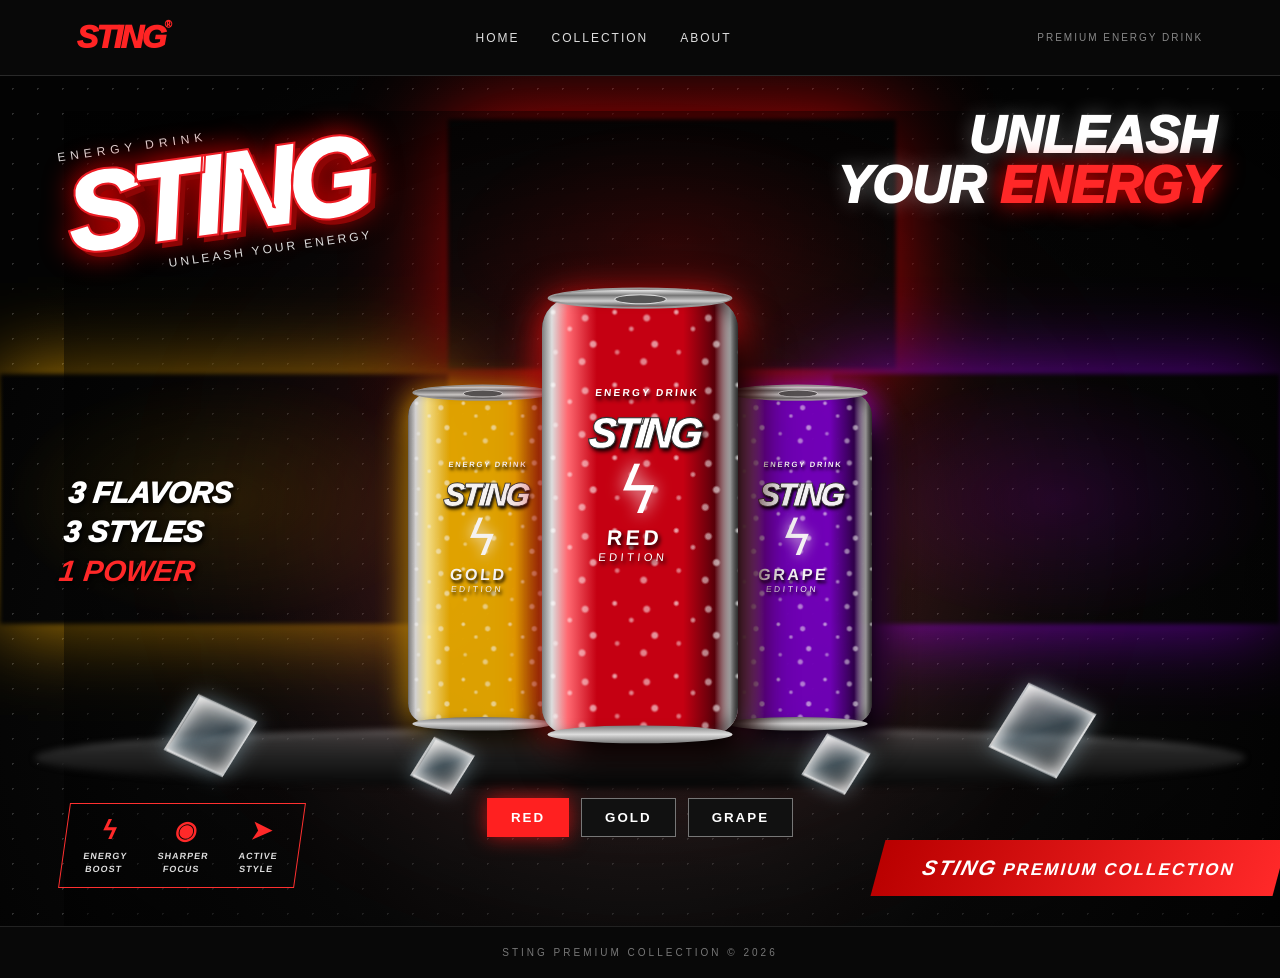
<file: index.html>
<!DOCTYPE html>
<html lang="th">
<head>
  <meta charset="UTF-8">
  <meta name="viewport" content="width=device-width, initial-scale=1.0">
  <title>STING PREMIUM | Energy Drink</title>
  <link rel="stylesheet" href="style.css">
</head>
<body>

<header class="header">
  <a class="logo" href="#">STING<span>®</span></a>
  <nav>
    <a href="#home">HOME</a>
    <a href="#products">COLLECTION</a>
    <a href="#about">ABOUT</a>
  </nav>
  <div class="header-label">PREMIUM ENERGY DRINK</div>
</header>

<main id="home">
  <section class="hero" id="products">

    <div class="lightning lightning-yellow"></div>
    <div class="lightning lightning-red"></div>
    <div class="lightning lightning-purple"></div>
    <div class="smoke"></div>

    <div class="hero-top">
      <div class="brand-mark">
        <span class="brand-small">ENERGY DRINK</span>
        <div class="brand-name">STING</div>
        <span class="brand-sub">UNLEASH YOUR ENERGY</span>
      </div>

      <h1>UNLEASH<br>YOUR <span>ENERGY</span></h1>
    </div>

    <div class="flavor-slogan">
      <span>3 FLAVORS</span>
      <span>3 STYLES</span>
      <strong>1 POWER</strong>
    </div>

    <div class="stage">
      <div class="ice ice-one"></div>
      <div class="ice ice-two"></div>
      <div class="ice ice-three"></div>
      <div class="ice ice-four"></div>

      <div class="can-scene">
        <div class="can side-can gold-can" id="goldCan">
          <div class="can-rim"></div>
          <div class="can-condensation"></div>
          <div class="can-print">
            <small>ENERGY DRINK</small>
            <b>STING</b>
            <i>ϟ</i>
            <strong>GOLD</strong>
            <span>EDITION</span>
          </div>
          <div class="can-base"></div>
        </div>

        <div class="can main-can red-can" id="mainCan">
          <div class="can-rim"></div>
          <div class="can-condensation"></div>
          <div class="can-print">
            <small>ENERGY DRINK</small>
            <b>STING</b>
            <i>ϟ</i>
            <strong id="mainFlavor">RED</strong>
            <span>EDITION</span>
          </div>
          <div class="can-base"></div>
        </div>

        <div class="can side-can purple-can" id="purpleCan">
          <div class="can-rim"></div>
          <div class="can-condensation"></div>
          <div class="can-print">
            <small>ENERGY DRINK</small>
            <b>STING</b>
            <i>ϟ</i>
            <strong>GRAPE</strong>
            <span>EDITION</span>
          </div>
          <div class="can-base"></div>
        </div>
      </div>

      <div class="water"></div>
    </div>

    <div class="features">
      <div class="feature">
        <b>ϟ</b>
        <span>ENERGY<br>BOOST</span>
      </div>
      <div class="feature">
        <b>◉</b>
        <span>SHARPER<br>FOCUS</span>
      </div>
      <div class="feature">
        <b>➤</b>
        <span>ACTIVE<br>STYLE</span>
      </div>
    </div>

    <div class="bottom-banner">
      <span>STING</span> PREMIUM COLLECTION
    </div>

    <div class="selector">
      <button class="choice active" data-flavor="red">RED</button>
      <button class="choice" data-flavor="gold">GOLD</button>
      <button class="choice" data-flavor="purple">GRAPE</button>
    </div>

  </section>
</main>

<footer id="about">
  STING PREMIUM COLLECTION © 2026
</footer>

<script src="script.js"></script>
</body>
</html>
</file>
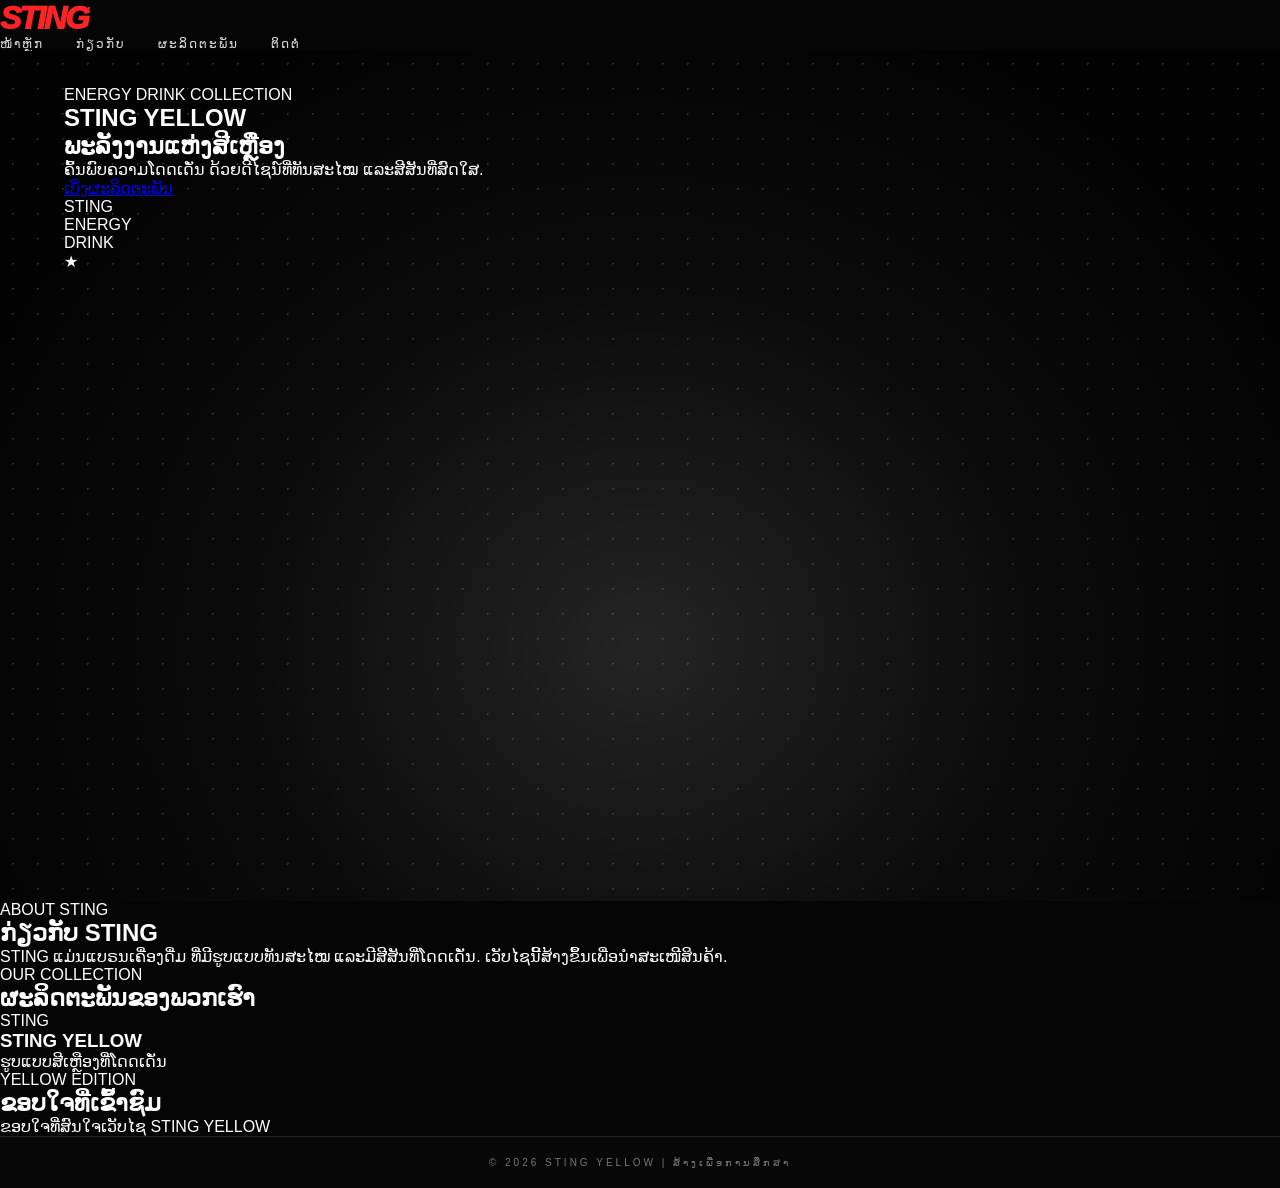
<file: no2.html>
<!DOCTYPE html>
<html lang="lo">
<head>
  <meta charset="UTF-8">
  <meta name="viewport" content="width=device-width, initial-scale=1.0">
  <title>STING YELLOW | ເຄື່ອງດື່ມ STING</title>
  <link rel="stylesheet" href="style.css">
</head>
<body>

<header>
  <h2 class="logo">STING<span>.</span></h2>
  <nav>
    <a href="#home">ໜ້າຫຼັກ</a>
    <a href="#about">ກ່ຽວກັບ</a>
    <a href="#product">ຜະລິດຕະພັນ</a>
    <a href="#contact">ຕິດຕໍ່</a>
  </nav>
</header>

<section class="hero" id="home">
  <div class="hero-text">
    <p class="small">ENERGY DRINK COLLECTION</p>
    <h1>STING <span>YELLOW</span></h1>
    <h2>ພະລັງງານແຫ່ງສີເຫຼືອງ</h2>
    <p>
      ຄົ້ນພົບຄວາມໂດດເດັ່ນ
      ດ້ວຍດີໄຊນ໌ທີ່ທັນສະໄໝ
      ແລະສີສັນທີ່ສົດໃສ.
    </p>
    <a href="#product" class="btn">ເບິ່ງຜະລິດຕະພັນ</a>
  </div>

  <div class="hero-image">
    <div class="circle"></div>
    <div class="can">
      <div class="can-logo">STING</div>
      <div class="can-text">ENERGY<br>DRINK</div>
      <div class="can-star">★</div>
    </div>
  </div>
</section>

<section class="about" id="about">
  <p class="small">ABOUT STING</p>
  <h2>ກ່ຽວກັບ STING</h2>
  <p>
    STING ແມ່ນແບຣນເຄື່ອງດື່ມ
    ທີ່ມີຮູບແບບທັນສະໄໝ
    ແລະມີສີສັນທີ່ໂດດເດັ່ນ.
    ເວັບໄຊນີ້ສ້າງຂຶ້ນເພື່ອນຳສະເໜີສິນຄ້າ.
  </p>
</section>

<section class="product" id="product">
  <p class="small">OUR COLLECTION</p>
  <h2>ຜະລິດຕະພັນຂອງພວກເຮົາ</h2>

  <div class="product-card">
    <div class="mini-can">STING</div>
    <h3>STING YELLOW</h3>
    <p>ຮູບແບບສີເຫຼືອງທີ່ໂດດເດັ່ນ</p>
    <span>YELLOW EDITION</span>
  </div>
</section>

<section class="contact" id="contact">
  <h2>ຂອບໃຈທີ່ເຂົ້າຊົມ</h2>
  <p>ຂອບໃຈທີ່ສົນໃຈເວັບໄຊ STING YELLOW</p>
</section>

<footer>
  <p>© 2026 STING YELLOW | ສ້າງເພື່ອການສຶກສາ</p>
</footer>

<script src="script.js"></script>
</body>
</html>
</file>
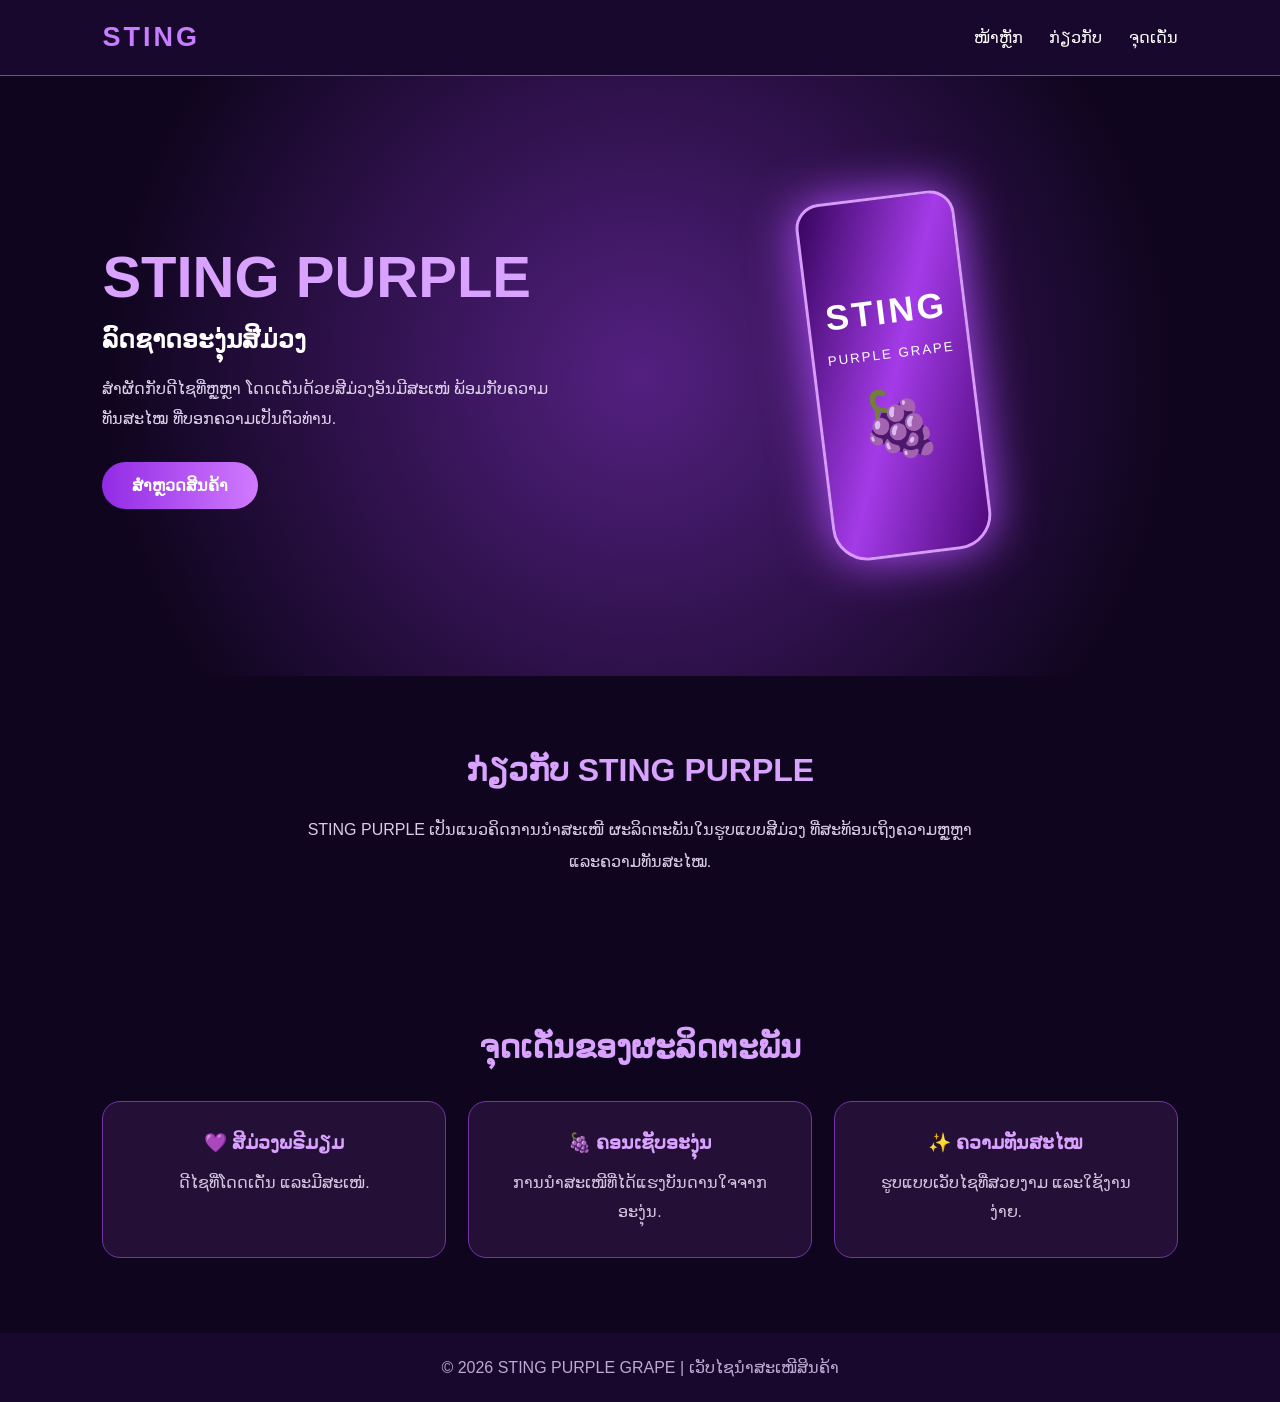
<file: no3.html>
<!DOCTYPE html>
<html lang="lo">
<head>
<meta charset="UTF-8">
<meta name="viewport" content="width=device-width, initial-scale=1.0">
<title>STING | Purple Grape Premium</title>

<style>
* {
    margin: 0;
    padding: 0;
    box-sizing: border-box;
}

body {
    font-family: Arial, sans-serif;
    background: #10051f;
    color: white;
}

header {
    display: flex;
    justify-content: space-between;
    align-items: center;
    padding: 22px 8%;
    background: #19082d;
    border-bottom: 1px solid #8c35d9;
}

.logo {
    font-size: 27px;
    font-weight: bold;
    color: #c77dff;
    letter-spacing: 3px;
}

nav a {
    color: white;
    text-decoration: none;
    margin-left: 22px;
}

.hero {
    min-height: 600px;
    display: flex;
    align-items: center;
    justify-content: center;
    flex-wrap: wrap;
    padding: 60px 8%;
    background: radial-gradient(circle, #532080, #10051f 75%);
}

.hero-text {
    flex: 1;
    min-width: 280px;
}

.hero-text h1 {
    font-size: 58px;
    color: #d9a2ff;
    margin-bottom: 15px;
}

.hero-text h2 {
    font-size: 25px;
    margin-bottom: 20px;
}

.hero-text p {
    color: #ddd0e8;
    line-height: 1.9;
    max-width: 450px;
}

.btn {
    display: inline-block;
    margin-top: 28px;
    padding: 14px 30px;
    background: linear-gradient(90deg,#922be5,#d17aff);
    border-radius: 30px;
    color: white;
    text-decoration: none;
    font-weight: bold;
}

.product {
    flex: 1;
    min-width: 260px;
    text-align: center;
    padding: 30px;
}

.can {
    width: 160px;
    height: 360px;
    margin: auto;
    border-radius: 25px 25px 35px 35px;
    background: linear-gradient(110deg,#35045c,#a43be8,#4b0877);
    border: 3px solid #d99aff;
    box-shadow: 0 0 50px #b34dff;
    display: flex;
    flex-direction: column;
    justify-content: center;
    align-items: center;
    transform: rotate(-7deg);
}

.can span {
    font-size: 35px;
    font-weight: bold;
    letter-spacing: 3px;
}

.can small {
    margin-top: 15px;
    letter-spacing: 2px;
}

.grapes {
    font-size: 65px;
    margin-top: 25px;
}

section {
    padding: 75px 8%;
    text-align: center;
}

section h2 {
    color: #d9a2ff;
    font-size: 32px;
    margin-bottom: 25px;
}

.about p {
    color: #d9cde3;
    line-height: 2;
    max-width: 700px;
    margin: auto;
}

.features {
    display: grid;
    grid-template-columns: repeat(auto-fit,minmax(220px,1fr));
    gap: 22px;
    margin-top: 35px;
}

.card {
    background: #241036;
    padding: 30px;
    border: 1px solid #7434a6;
    border-radius: 18px;
}

.card h3 {
    color: #d9a2ff;
    margin-bottom: 15px;
}

.card p {
    color: #d4c5df;
    line-height: 1.8;
}

footer {
    background: #19082d;
    padding: 25px;
    text-align: center;
    color: #bfa8d1;
}

@media(max-width:600px) {
    header {
        flex-direction: column;
        gap: 15px;
    }

    nav a {
        margin: 0 7px;
        font-size: 13px;
    }

    .hero-text h1 {
        font-size: 42px;
    }
}
</style>
</head>

<body>

<header>
    <div class="logo">STING</div>
    <nav>
        <a href="#home">ໜ້າຫຼັກ</a>
        <a href="#about">ກ່ຽວກັບ</a>
        <a href="#features">ຈຸດເດັ່ນ</a>
    </nav>
</header>

<main>
<div class="hero" id="home">

    <div class="hero-text">
        <h1>STING PURPLE</h1>
        <h2>ລົດຊາດອະງຸ່ນສີມ່ວງ</h2>

        <p>
            ສຳຜັດກັບດີໄຊທີ່ຫຼູຫຼາ
            ໂດດເດັ່ນດ້ວຍສີມ່ວງອັນມີສະເໜ່
            ພ້ອມກັບຄວາມທັນສະໄໝ
            ທີ່ບອກຄວາມເປັນຕົວທ່ານ.
        </p>

        <a href="#about" class="btn">ສຳຫຼວດສິນຄ້າ</a>
    </div>

    <div class="product">
        <div class="can">
            <span>STING</span>
            <small>PURPLE GRAPE</small>
            <div class="grapes">🍇</div>
        </div>
    </div>

</div>

<section class="about" id="about">
    <h2>ກ່ຽວກັບ STING PURPLE</h2>
    <p>
        STING PURPLE ເປັນແນວຄິດການນຳສະເໜີ
        ຜະລິດຕະພັນໃນຮູບແບບສີມ່ວງ
        ທີ່ສະທ້ອນເຖິງຄວາມຫຼູຫຼາ
        ແລະຄວາມທັນສະໄໝ.
    </p>
</section>

<section id="features">
    <h2>ຈຸດເດັ່ນຂອງຜະລິດຕະພັນ</h2>

    <div class="features">

        <div class="card">
            <h3>💜 ສີມ່ວງພຣີມຽມ</h3>
            <p>ດີໄຊທີ່ໂດດເດັ່ນ ແລະມີສະເໜ່.</p>
        </div>

        <div class="card">
            <h3>🍇 ຄອນເຊັບອະງຸ່ນ</h3>
            <p>ການນຳສະເໜີທີ່ໄດ້ແຮງບັນດານໃຈຈາກອະງຸ່ນ.</p>
        </div>

        <div class="card">
            <h3>✨ ຄວາມທັນສະໄໝ</h3>
            <p>ຮູບແບບເວັບໄຊທີ່ສວຍງາມ ແລະໃຊ້ງານງ່າຍ.</p>
        </div>

    </div>
</section>
</main>

<footer>
    <p>© 2026 STING PURPLE GRAPE | ເວັບໄຊນຳສະເໜີສິນຄ້າ</p>
</footer>

</body>
</html>
</file>
<file: style.css>
* {
  margin: 0;
  padding: 0;
  box-sizing: border-box;
}

:root {
  --accent: #ff2020;
  --glow: rgba(255, 20, 20, .65);
}

html {
  scroll-behavior: smooth;
}

body {
  background: #050505;
  color: white;
  font-family: Arial, Helvetica, sans-serif;
  overflow-x: hidden;
}

.header {
  height: 76px;
  padding: 0 6%;
  display: flex;
  justify-content: space-between;
  align-items: center;
  border-bottom: 1px solid #292929;
  background: #080808;
  position: relative;
  z-index: 20;
}

.logo {
  color: #ff2424;
  font-size: 32px;
  font-weight: 1000;
  font-style: italic;
  text-decoration: none;
  letter-spacing: -2px;
}

.logo span {
  font-size: 10px;
  vertical-align: top;
}

nav {
  display: flex;
  gap: 32px;
}

nav a {
  text-decoration: none;
  color: #ddd;
  font-size: 12px;
  letter-spacing: 2px;
  transition: .3s;
}

nav a:hover {
  color: var(--accent);
}

.header-label {
  color: #888;
  font-size: 10px;
  letter-spacing: 2px;
}

.hero {
  min-height: 850px;
  position: relative;
  overflow: hidden;
  isolation: isolate;
  padding: 35px 5% 30px;
  background:
    radial-gradient(ellipse at 50% 70%, #242424 0%, #0b0b0b 43%, #030303 80%);
}

.hero::before {
  content: "";
  position: absolute;
  inset: 0;
  z-index: -1;
  opacity: .17;
  background-image:
    radial-gradient(#fff 1px, transparent 1px);
  background-size: 25px 25px;
}

.hero-top {
  max-width: 1250px;
  margin: auto;
  display: flex;
  justify-content: space-between;
  align-items: flex-start;
  position: relative;
  z-index: 5;
}

.brand-mark {
  transform: rotate(-8deg);
  margin-top: 15px;
}

.brand-small {
  font-size: 12px;
  letter-spacing: 5px;
  color: #ddd;
}

.brand-name {
  font-size: clamp(55px, 9vw, 110px);
  line-height: .95;
  font-weight: 1000;
  font-style: italic;
  letter-spacing: -7px;
  color: white;
  -webkit-text-stroke: 2px #ed1c24;
  text-shadow: 5px 6px 0 #8d0505, 0 0 30px #f00;
}

.brand-sub {
  display: block;
  color: #ddd;
  font-size: 12px;
  letter-spacing: 3px;
  text-align: right;
}

.hero-top h1 {
  font-size: clamp(27px, 4vw, 52px);
  line-height: .98;
  font-weight: 1000;
  font-style: italic;
  text-align: right;
  text-shadow: 0 0 20px #fff5;
}

.hero-top h1 span {
  color: #ff2828;
  text-shadow: 0 0 25px #f00;
}

.flavor-slogan {
  position: absolute;
  left: 5%;
  top: 47%;
  z-index: 5;
  display: flex;
  flex-direction: column;
  gap: 5px;
  font-size: clamp(18px, 2.3vw, 30px);
  font-weight: 1000;
  font-style: italic;
  transform: skew(-7deg);
  text-shadow: 2px 3px 5px black;
}

.flavor-slogan strong {
  color: #ff2828;
}

.stage {
  position: relative;
  height: 520px;
  max-width: 1100px;
  margin: 5px auto 0;
  display: flex;
  justify-content: center;
  align-items: center;
  perspective: 1000px;
}

.stage::before {
  content: "";
  position: absolute;
  width: 600px;
  height: 400px;
  background: var(--glow);
  filter: blur(120px);
  opacity: .35;
  border-radius: 50%;
  transition: background .5s;
}

.can-scene {
  width: 100%;
  height: 100%;
  display: flex;
  align-items: center;
  justify-content: center;
  position: relative;
  z-index: 3;
}

.can {
  position: absolute;
  width: 175px;
  height: 390px;
  border-radius: 28px 28px 24px 24px;
  background: linear-gradient(
    90deg,
    #5a5a5a 0%,
    #d9d9d9 5%,
    var(--can-light) 13%,
    var(--can) 28%,
    var(--can) 72%,
    var(--can-dark) 88%,
    #e7e7e7 96%,
    #555 100%
  );
  box-shadow:
    15px 30px 35px #000,
    inset 8px 0 10px #ffffff40,
    inset -9px 0 12px #0008,
    0 0 35px var(--can-glow);
  transition: .55s ease;
  overflow: visible;
}

.main-can {
  z-index: 5;
  transform: translateY(-12px) scale(1.12);
}

.side-can {
  z-index: 3;
  transform: translateY(30px) scale(.85);
  opacity: .94;
}

.gold-can {
  left: calc(50% - 245px);
  --can: #e7a900;
  --can-light: #ffe98b;
  --can-dark: #805000;
  --can-glow: #ffb900;
}

.purple-can {
  right: calc(50% - 245px);
  --can: #7200bd;
  --can-light: #e59bff;
  --can-dark: #30004e;
  --can-glow: #bd00ff;
}

.red-can {
  left: 50%;
  transform: translateX(-50%) translateY(-12px) scale(1.12);
  --can: #c50012;
  --can-light: #ff6a72;
  --can-dark: #59000a;
  --can-glow: #ff1010;
}

.can-rim {
  position: absolute;
  top: -9px;
  left: 5px;
  width: calc(100% - 10px);
  height: 19px;
  border-radius: 50%;
  background: linear-gradient(#eeeeee, #777, #cfcfcf, #555);
  border: 2px solid #999;
}

.can-rim::after {
  content: "";
  position: absolute;
  width: 45px;
  height: 7px;
  top: 4px;
  left: 50%;
  transform: translateX(-50%);
  border-radius: 50%;
  background: #555;
  border: 1px solid #ddd;
}

.can-base {
  position: absolute;
  bottom: -8px;
  left: 5px;
  width: calc(100% - 10px);
  height: 16px;
  border-radius: 50%;
  background: linear-gradient(#777, #ddd, #777);
}

.can-print {
  position: absolute;
  top: 80px;
  width: 100%;
  text-align: center;
  display: flex;
  flex-direction: column;
  align-items: center;
  text-shadow: 2px 3px 4px #000;
  transform: skew(-5deg);
}

.can-print small {
  font-size: 9px;
  letter-spacing: 2px;
  font-weight: bold;
}

.can-print b {
  margin-top: 13px;
  font-size: 37px;
  line-height: 1;
  font-style: italic;
  font-weight: 1000;
  color: white;
  -webkit-text-stroke: 1px #333;
  letter-spacing: -3px;
}

.can-print i {
  color: #fff;
  font-size: 58px;
  font-style: normal;
  line-height: 1.1;
  text-shadow: 0 0 15px white;
}

.can-print strong {
  font-size: 19px;
  letter-spacing: 3px;
}

.can-print span {
  font-size: 10px;
  letter-spacing: 3px;
}

.can-condensation {
  position: absolute;
  inset: 0;
  border-radius: inherit;
  pointer-events: none;
  background-image:
    radial-gradient(circle at 18% 20%, #ffffffbb 1px, transparent 3px),
    radial-gradient(circle at 70% 28%, #ffffff99 2px, transparent 4px),
    radial-gradient(circle at 45% 43%, #ffffff99 1px, transparent 3px),
    radial-gradient(circle at 83% 64%, #ffffffaa 2px, transparent 4px),
    radial-gradient(circle at 22% 75%, #ffffff88 1px, transparent 3px),
    radial-gradient(circle at 65% 88%, #ffffff99 2px, transparent 4px);
  background-size: 55px 65px;
  opacity: .85;
}

.can-shine {
  position: absolute;
  top: 25px;
  left: 20px;
  height: 80%;
  width: 10px;
  border-radius: 50%;
  background: #fff7;
  filter: blur(7px);
}

.ice {
  position: absolute;
  z-index: 4;
  width: 65px;
  height: 65px;
  border: 2px solid #ffffffaa;
  background: linear-gradient(135deg, #ffffffaa, #9bc8e055, #ffffff33);
  box-shadow: inset 0 0 18px white, 0 0 20px #bdeaff66;
  transform: rotate(25deg) skew(-7deg);
  backdrop-filter: blur(2px);
}

.ice-one { left: 8%; bottom: 20px; }
.ice-two { left: 30%; bottom: 0; width: 45px; height: 45px; }
.ice-three { right: 10%; bottom: 20px; width: 75px; height: 75px; }
.ice-four { right: 30%; bottom: 0; width: 48px; height: 48px; }

.water {
  position: absolute;
  bottom: 0;
  left: -5%;
  width: 110%;
  height: 60px;
  background: linear-gradient(180deg, #ffffff33, #202020, #050505);
  border-top: 2px solid #ffffff66;
  border-radius: 50%;
  filter: blur(3px);
  z-index: 2;
}

.lightning {
  position: absolute;
  width: 35%;
  height: 250px;
  filter: blur(2px);
  opacity: .8;
  z-index: -1;
  pointer-events: none;
}

.lightning-yellow {
  left: 0;
  top: 35%;
  background: radial-gradient(ellipse, #ffbd0030, transparent 70%);
  box-shadow: 0 0 80px #ffb300;
}

.lightning-red {
  left: 35%;
  top: 5%;
  background: radial-gradient(ellipse, #ff000030, transparent 70%);
  box-shadow: 0 0 100px #ff0000;
}

.lightning-purple {
  right: 0;
  top: 35%;
  background: radial-gradient(ellipse, #bb00ff30, transparent 70%);
  box-shadow: 0 0 80px #a000ff;
}

.smoke {
  position: absolute;
  width: 100%;
  height: 100%;
  background: radial-gradient(ellipse at center, transparent 20%, #0009 100%);
  pointer-events: none;
}

.features {
  position: absolute;
  bottom: 38px;
  left: 5%;
  display: flex;
  gap: 30px;
  border: 1px solid #ff3030;
  padding: 12px 20px;
  transform: skew(-8deg);
  z-index: 7;
}

.feature {
  display: flex;
  flex-direction: column;
  align-items: center;
  gap: 5px;
  text-align: center;
}

.feature b {
  color: #ff2929;
  font-size: 25px;
}

.feature span {
  color: #ddd;
  font-size: 9px;
  font-weight: bold;
  line-height: 1.4;
  letter-spacing: 1px;
}

.bottom-banner {
  position: absolute;
  right: 0;
  bottom: 30px;
  background: linear-gradient(100deg, #b90000, #ff2929);
  padding: 16px 45px;
  transform: skew(-15deg);
  font-size: 17px;
  font-weight: 900;
  letter-spacing: 2px;
  z-index: 7;
}

.bottom-banner span {
  color: white;
  font-style: italic;
  font-size: 21px;
}

.selector {
  position: relative;
  z-index: 10;
  display: flex;
  justify-content: center;
  gap: 12px;
  margin: 10px auto 0;
}

.choice {
  border: 1px solid #777;
  background: #111;
  color: white;
  padding: 11px 23px;
  cursor: pointer;
  letter-spacing: 2px;
  font-weight: bold;
  transition: .3s;
}

.choice:hover,
.choice.active {
  border-color: var(--accent);
  background: var(--accent);
  box-shadow: 0 0 20px var(--glow);
}

footer {
  background: #080808;
  border-top: 1px solid #222;
  padding: 20px;
  text-align: center;
  color: #777;
  font-size: 10px;
  letter-spacing: 3px;
}

@media (max-width: 700px) {
  .header {
    height: 65px;
    padding: 0 5%;
  }

  nav {
    gap: 12px;
  }

  nav a {
    font-size: 9px;
    letter-spacing: 1px;
  }

  .header-label {
    display: none;
  }

  .hero {
    min-height: 790px;
    padding: 25px 4%;
  }

  .hero-top {
    gap: 10px;
  }

  .brand-name {
    font-size: 58px;
    letter-spacing: -5px;
  }

  .brand-small,
  .brand-sub {
    font-size: 8px;
  }

  .hero-top h1 {
    font-size: 27px;
  }

  .stage {
    height: 460px;
    margin-top: 25px;
  }

  .can {
    width: 120px;
    height: 300px;
  }

  .main-can,
  .red-can {
    transform: translateX(-50%) translateY(-10px) scale(1.08);
  }

  .gold-can {
    left: calc(50% - 120px);
    transform: translateY(25px) scale(.82);
  }

  .purple-can {
    right: calc(50% - 120px);
    transform: translateY(25px) scale(.82);
  }

  .can-print {
    top: 75px;
  }

  .can-print b {
    font-size: 27px;
  }

  .can-print i {
    font-size: 43px;
  }

  .can-print strong {
    font-size: 13px;
  }

  .can-print small,
  .can-print span {
    font-size: 7px;
  }

  .flavor-slogan {
    top: 42%;
    left: 4%;
    font-size: 15px;
  }

  .features {
    bottom: 35px;
    left: 3%;
    gap: 10px;
    padding: 8px;
  }

  .feature span {
    font-size: 7px;
  }

  .feature b {
    font-size: 18px;
  }

  .bottom-banner {
    bottom: 35px;
    padding: 12px 15px;
    font-size: 10px;
  }

  .bottom-banner span {
    font-size: 13px;
  }

  .choice {
    padding: 9px 15px;
    font-size: 10px;
  }

  .ice {
    width: 35px;
    height: 35px;
  }
}
</file>
